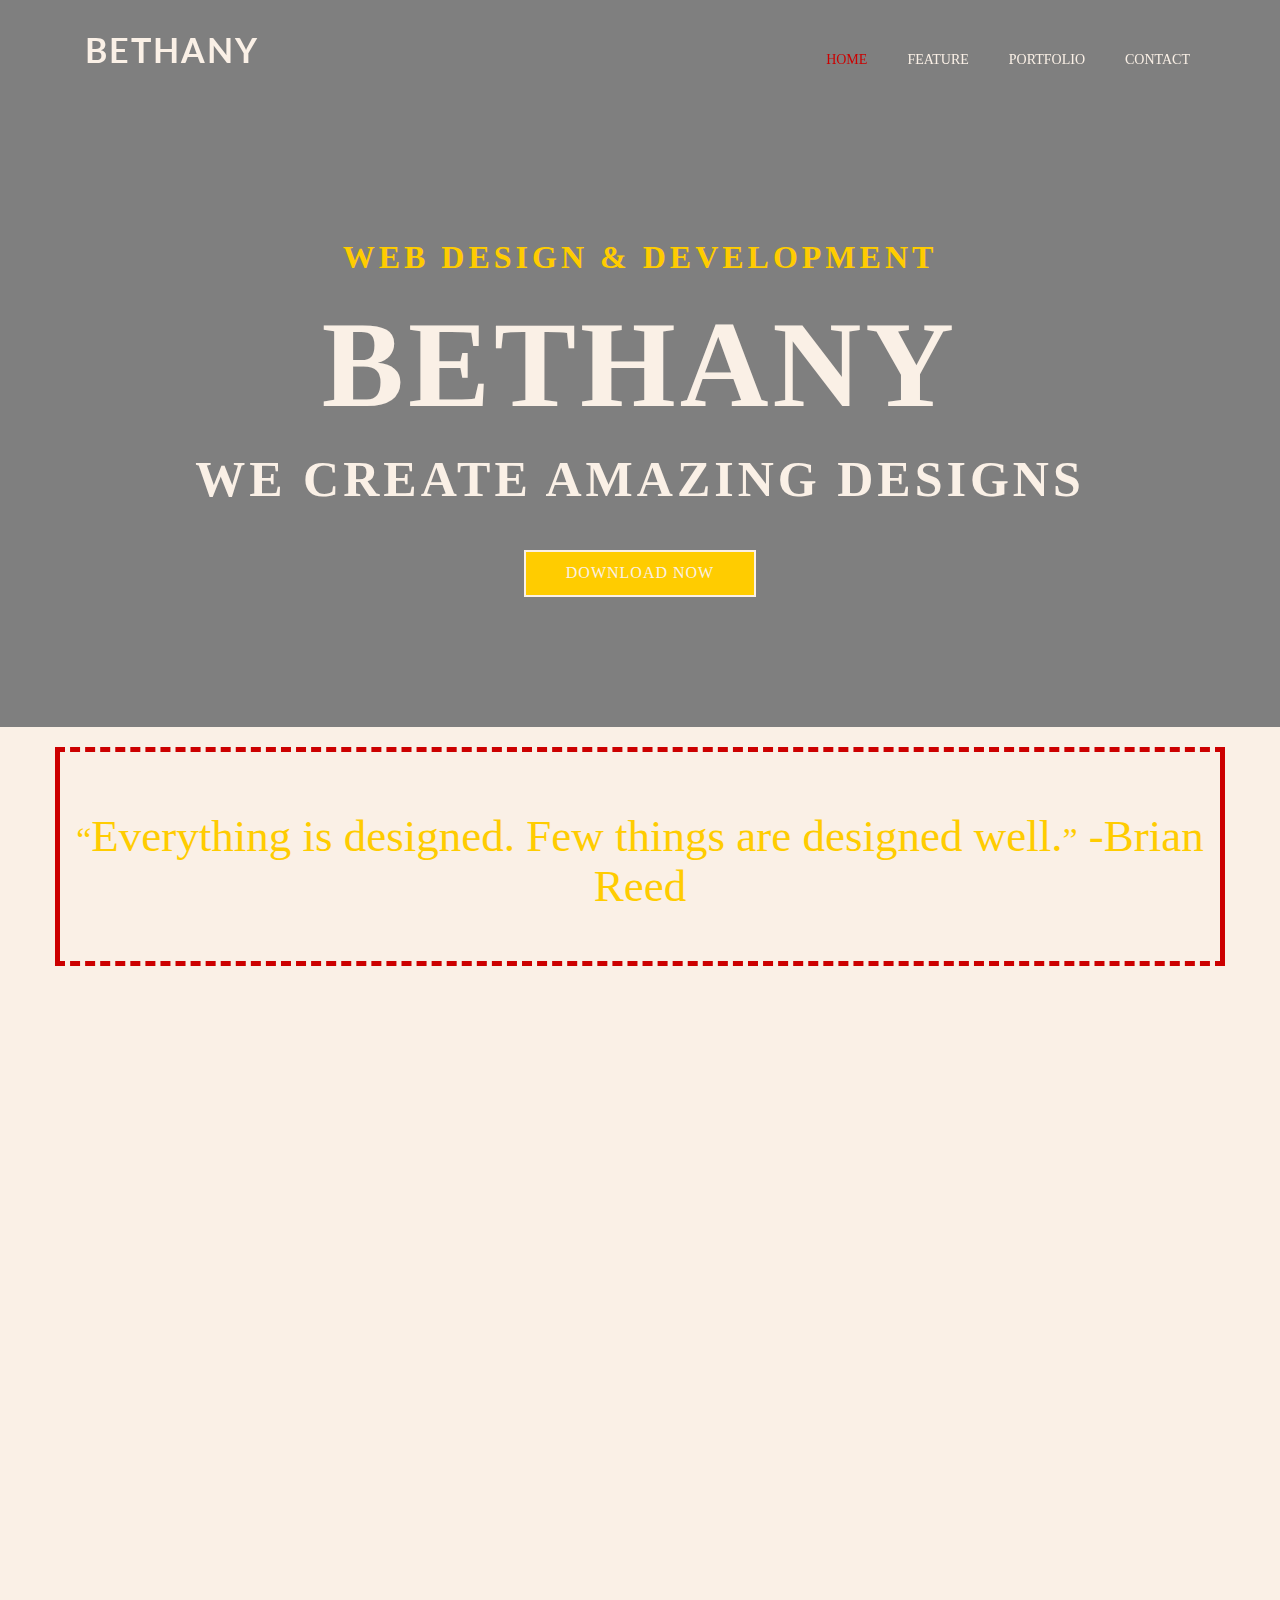
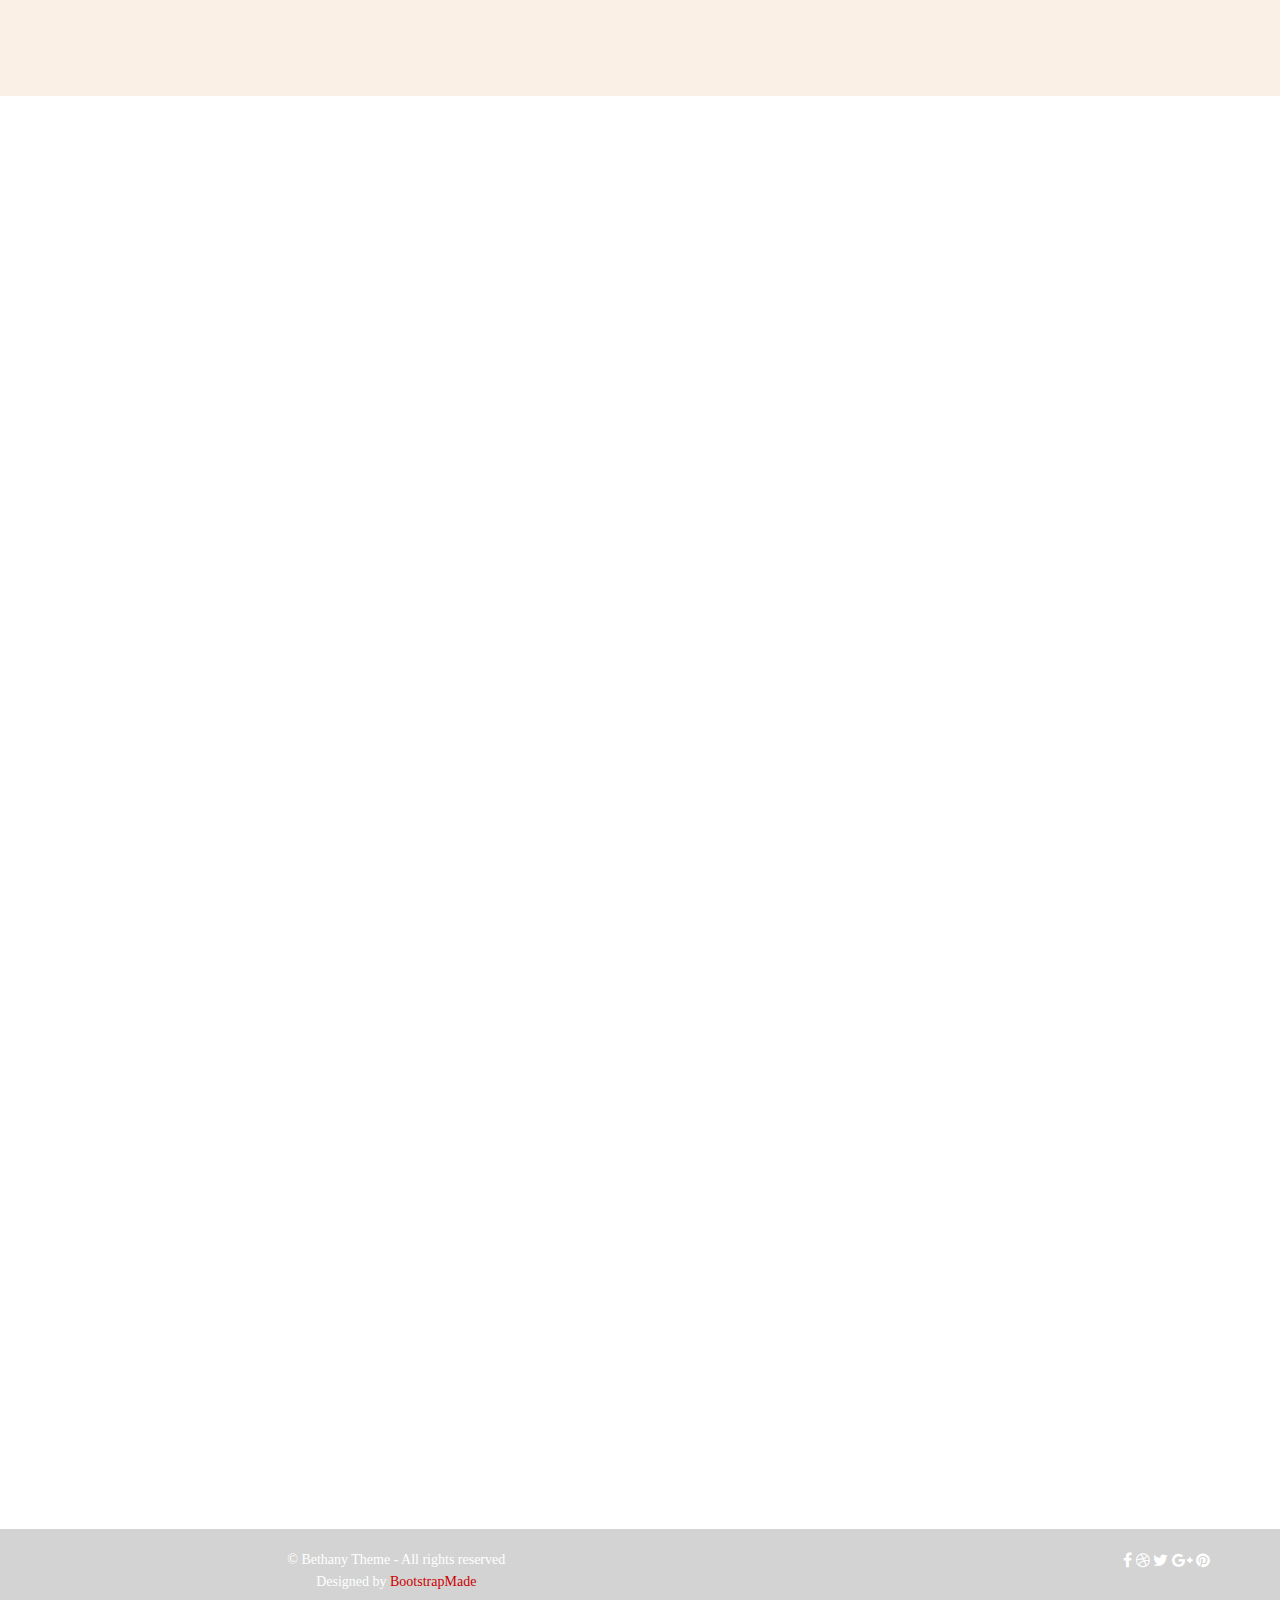
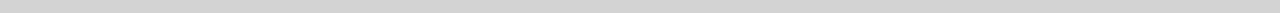
<file: Bethany/index.html>
<!DOCTYPE html>
<html lang="en">

<head>
  <meta charset="utf-8">
  <meta name="viewport" content="width=device-width, initial-scale=1">
  <title>Bethany Bootstrap Theme</title>
  <meta name="description" content="Free Bootstrap Theme by BootstrapMade.com">
  <meta name="keywords" content="free website templates, free bootstrap themes, free template, free bootstrap, free website template">
  <link href='https://fonts.googleapis.com/css?family=Lato:400,700,300|Open+Sans:400,600,700,300' rel='stylesheet' type='text/css'>
  <link rel="stylesheet" type="text/css" href="css/bootstrap.min.css">
  <link rel="stylesheet" type="text/css" href="css/font-awesome.min.css">
  <link rel="stylesheet" type="text/css" href="css/animate.css">
  <link rel="stylesheet" type="text/css" href="css/style.css">
  <!-- =======================================================
    Theme Name: Bethany
    Theme URL: https://bootstrapmade.com/bethany-free-onepage-bootstrap-theme/
    Author: BootstrapMade.com
    Author URL: https://bootstrapmade.com
  ======================================================= -->
</head>

<body>
  <!--header-->
  <header class="main-header" id="header">
    <div class="bg-color">
      <!--nav-->
      <nav class="nav navbar-default navbar-fixed-top">
        <div class="container">
          <div class="col-md-12">
            <div class="navbar-header">
              <button type="button" class="navbar-toggle collapsed" data-toggle="collapse" data-target="#mynavbar" aria-expanded="false" aria-controls="navbar">
                            <span class="fa fa-bars"></span>
                        </button>
              <a href="index.html" class="navbar-brand">Bethany</a>
            </div>
            <div class="collapse navbar-collapse navbar-right" id="mynavbar">
              <ul class="nav navbar-nav">
                <li class="active"><a href="#header">Home</a></li>
                <li><a href="#feature">Feature</a></li>
                <li><a href="#portfolio">Portfolio</a></li>
                <li><a href="#contact">Contact</a></li>
              </ul>
            </div>
          </div>
        </div>
      </nav>
      <!--/ nav-->
      <div class="container text-center">
        <div class="wrapper wow fadeInUp delay-05s">
          <h2 class="top-title">Web Design & Development</h2>
          <h3 class="title">Bethany</h3>
          <h4 class="sub-title">We Create amazing designs</h4>
          <button type="submit" class="btn btn-submit">Download Now</button>
        </div>
      </div>
    </div>
  </header>
  <!--/ header-->
  <!---->
  <section id="cta-1">
    <div class="container">
      <div class="row">
        <div class="cta-info text-center">
          <h3><span class="dec-tec">“</span>Everything is designed. Few things are designed well.<span class="dec-tec">”</span> -Brian Reed</h3>
        </div>
      </div>
    </div>
  </section>
  <!---->
  <!---->
  <section id="feature" class="section-padding">
    <div class="container">
      <div class="row">
        <div class="col-md-3 wow fadeInLeft delay-05s">
          <div class="section-title">
            <h2 class="head-title">Features</h2>
            <hr class="botm-line">
            <p class="sec-para">Lorem ipsum dolor sit amet, consectetur adipiscing elit, sed do eiusmod tempor incididunt ut labore et dolore magna aliqua..</p>
          </div>
        </div>
        <div class="col-md-9">
          <div class="col-md-6 wow fadeInRight delay-02s">
            <div class="icon">
              <i class="fa fa-paint-brush"></i>
            </div>
            <div class="icon-text">
              <h3 class="txt-tl">Easy to Learn and Design</h3>
              <p class="txt-para">Lorem ipsum dolor sit amet, consectetur adipiscing elit. Vestibulum id ligula felis euismod semper. </p>
            </div>
          </div>
          <div class="col-md-6 wow fadeInRight delay-02s">
            <div class="icon">
              <i class="fa fa-cogs"></i>
            </div>
            <div class="icon-text">
              <h3 class="txt-tl">Bootstrap 3.3.2</h3>
              <p class="txt-para">Lorem ipsum dolor sit amet, consectetur adipiscing elit. Vestibulum id ligula felis euismod semper. </p>
            </div>
          </div>
          <div class="col-md-6 wow fadeInRight delay-04s">
            <div class="icon">
              <i class="fa fa-mobile"></i>
            </div>
            <div class="icon-text">
              <h3 class="txt-tl">Responsive Design</h3>
              <p class="txt-para">Lorem ipsum dolor sit amet, consectetur adipiscing elit. Vestibulum id ligula felis euismod semper. </p>
            </div>
          </div>
          <div class="col-md-6 wow fadeInRight delay-04s">
            <div class="icon">
              <i class="fa fa-desktop"></i>
            </div>
            <div class="icon-text">
              <h3 class="txt-tl">No Coding, No Shortcodes</h3>
              <p class="txt-para">Lorem ipsum dolor sit amet, consectetur adipiscing elit. Vestibulum id ligula felis euismod semper. </p>
            </div>
          </div>
          <div class="col-md-6 wow fadeInRight delay-06s">
            <div class="icon">
              <i class="fa fa-lightbulb-o"></i>
            </div>
            <div class="icon-text">
              <h3 class="txt-tl">High Coversion</h3>
              <p class="txt-para">Lorem ipsum dolor sit amet, consectetur adipiscing elit. Vestibulum id ligula felis euismod semper. </p>
            </div>
          </div>
          <div class="col-md-6 wow fadeInRight delay-06s">
            <div class="icon">
              <i class="fa fa-clock-o"></i>
            </div>
            <div class="icon-text">
              <h3 class="txt-tl">Save Tons of Time</h3>
              <p class="txt-para">Lorem ipsum dolor sit amet, consectetur adipiscing elit. Vestibulum id ligula felis euismod semper. </p>
            </div>
          </div>
        </div>
      </div>
    </div>
  </section>
  <!---->
  <section class="section-padding parallax bg-image-2 section wow fadeIn delay-08s" id="cta-2">
    <div class="container">
      <div class="row">
        <div class="col-md-8">
          <div class="cta-txt">
            <h3>Subscribe For Updates</h3>
            <p>Join our 1000+ subscribers and get access to the latest tools, freebies, product announcements and much more!</p>
          </div>
        </div>
        <div class="col-md-4 text-center">
          <a href="#" class="btn btn-submit">Subscribe Now</a>
        </div>
      </div>
    </div>
  </section>
  <!---->
  <!---->
  <section class="section-padding wow fadeInUp delay-02s" id="portfolio">
    <div class="container">
      <div class="row">
        <div class="col-md-3 col-sm-12">
          <div class="section-title">
            <h2 class="head-title">Portfolio</h2>
            <hr class="botm-line">
            <p class="sec-para">Lorem ipsum dolor sit amet, consectetur adipiscing elit, sed do eiusmod tempor incididunt ut labore et dolore magna aliqua..</p>
          </div>
        </div>
        <div class="col-md-9 col-sm-12">
          <div class="col-md-4 col-sm-6 padding-right-zero">
            <div class="portfolio-box design">
              <img src="img/port01.jpg" alt="" class="img-responsive">
            </div>
          </div>
          <div class="col-md-4 col-sm-6 padding-right-zero">
            <div class="portfolio-box design">
              <img src="img/port02.jpg" alt="" class="img-responsive">
            </div>
          </div>
          <div class="col-md-4 col-sm-6 padding-right-zero">
            <div class="portfolio-box design">
              <img src="img/port03.jpg" alt="" class="img-responsive">
            </div>
          </div>
          <div class="col-md-4 col-sm-6 padding-right-zero">
            <div class="portfolio-box design">
              <img src="img/port04.jpg" alt="" class="img-responsive">
            </div>
          </div>
          <div class="col-md-4 col-sm-6 padding-right-zero">
            <div class="portfolio-box design">
              <img src="img/port05.jpg" alt="" class="img-responsive">
            </div>
          </div>
          <div class="col-md-4 col-sm-6 padding-right-zero">
            <div class="portfolio-box design">
              <img src="img/port06.jpg" alt="" class="img-responsive">
            </div>
          </div>
        </div>
      </div>
    </div>
  </section>
  <!---->
  <!---->
  <section class="section-padding wow fadeInUp delay-05s" id="contact">
    <div class="container">
      <div class="row white">
        <div class="col-md-8 col-sm-12">
          <div class="section-title">
            <h2 class="head-title black">Contact Us</h2>
            <hr class="botm-line">
            <p class="sec-para black">Lorem ipsum dolor sit amet, consectetur adipiscing elit, sed do eiusmod tempor incididunt ut labore et dolore magna aliqua..</p>
          </div>
        </div>
        <div class="col-md-12 col-sm-12">
          <div class="col-md-4 col-sm-6" style="padding-left:0px;">
            <h3 class="cont-title">Email Us</h3>
            <div id="sendmessage">Your message has been sent. Thank you!</div>
            <div id="errormessage"></div>
            <div class="contact-info">
              <form action="" method="post" role="form" class="contactForm">
                <div class="form-group">
                  <input type="text" name="name" class="form-control" id="name" placeholder="Your Name" data-rule="minlen:4" data-msg="Please enter at least 4 chars" />
                  <div class="validation"></div>
                </div>
                <div class="form-group">
                  <input type="email" class="form-control" name="email" id="email" placeholder="Your Email" data-rule="email" data-msg="Please enter a valid email" />
                  <div class="validation"></div>
                </div>

                <div class="form-group">
                  <input type="text" class="form-control" name="subject" id="subject" placeholder="Subject" data-rule="minlen:4" data-msg="Please enter at least 8 chars of subject" />
                  <div class="validation"></div>
                </div>

                <div class="form-group">
                  <textarea class="form-control" name="message" rows="5" data-rule="required" data-msg="Please write something for us" placeholder="Message"></textarea>
                  <div class="validation"></div>
                </div>
                <button type="submit" class="btn btn-send">Send</button>
              </form>
            </div>

          </div>
          <div class="col-md-4 col-sm-6">
            <h3 class="cont-title">Visit Us</h3>
            <div class="location-info">
              <p class="white"><span aria-hidden="true" class="fa fa-map-marker"></span>Via Principe Amedeo 9, Torino, Italy</p>
              <p class="white"><span aria-hidden="true" class="fa fa-phone"></span>Phone: 0039 333 12 68 347</p>
              <p class="white"><span aria-hidden="true" class="fa fa-envelope"></span>Email: <a href="" class="link-dec">hi@yourdomain.com</a></p>
            </div>
          </div>
          <div class="col-md-4">
            <div class="contact-icon-container hidden-md hidden-sm hidden-xs">
              <span aria-hidden="true" class="fa fa-envelope-o"></span>
            </div>
          </div>
        </div>
      </div>
    </div>
  </section>
  <!---->
  <!---->
  <footer class="" id="footer">
    <div class="container">
      <div class="row">
        <div class="col-sm-7 footer-copyright">
          © Bethany Theme - All rights reserved
          <div class="credits">
            <!--
              All the links in the footer should remain intact.
              You can delete the links only if you purchased the pro version.
              Licensing information: https://bootstrapmade.com/license/
              Purchase the pro version with working PHP/AJAX contact form: https://bootstrapmade.com/buy/?theme=Bethany
            -->
            Designed by <a href="https://bootstrapmade.com/">BootstrapMade</a>
          </div>
        </div>
        <div class="col-sm-5 footer-social">
          <div class="pull-right hidden-xs hidden-sm">
            <a href="#"><i class="fa fa-facebook"></i></a>
            <a href="#"><i class="fa fa-dribbble"></i></a>
            <a href="#"><i class="fa fa-twitter"></i></a>
            <a href="#"><i class="fa fa-google-plus"></i></a>
            <a href="#"><i class="fa fa-pinterest"></i></a>
          </div>
        </div>
      </div>
    </div>
  </footer>
  <!---->
  <!--contact ends-->
  <script src="js/jquery.min.js"></script>
  <script src="js/jquery.easing.min.js"></script>
  <script src="js/bootstrap.min.js"></script>
  <script src="js/wow.js"></script>
  <script src="js/custom.js"></script>
  <script src="contactform/contactform.js"></script>

</body>
</html>
</file>
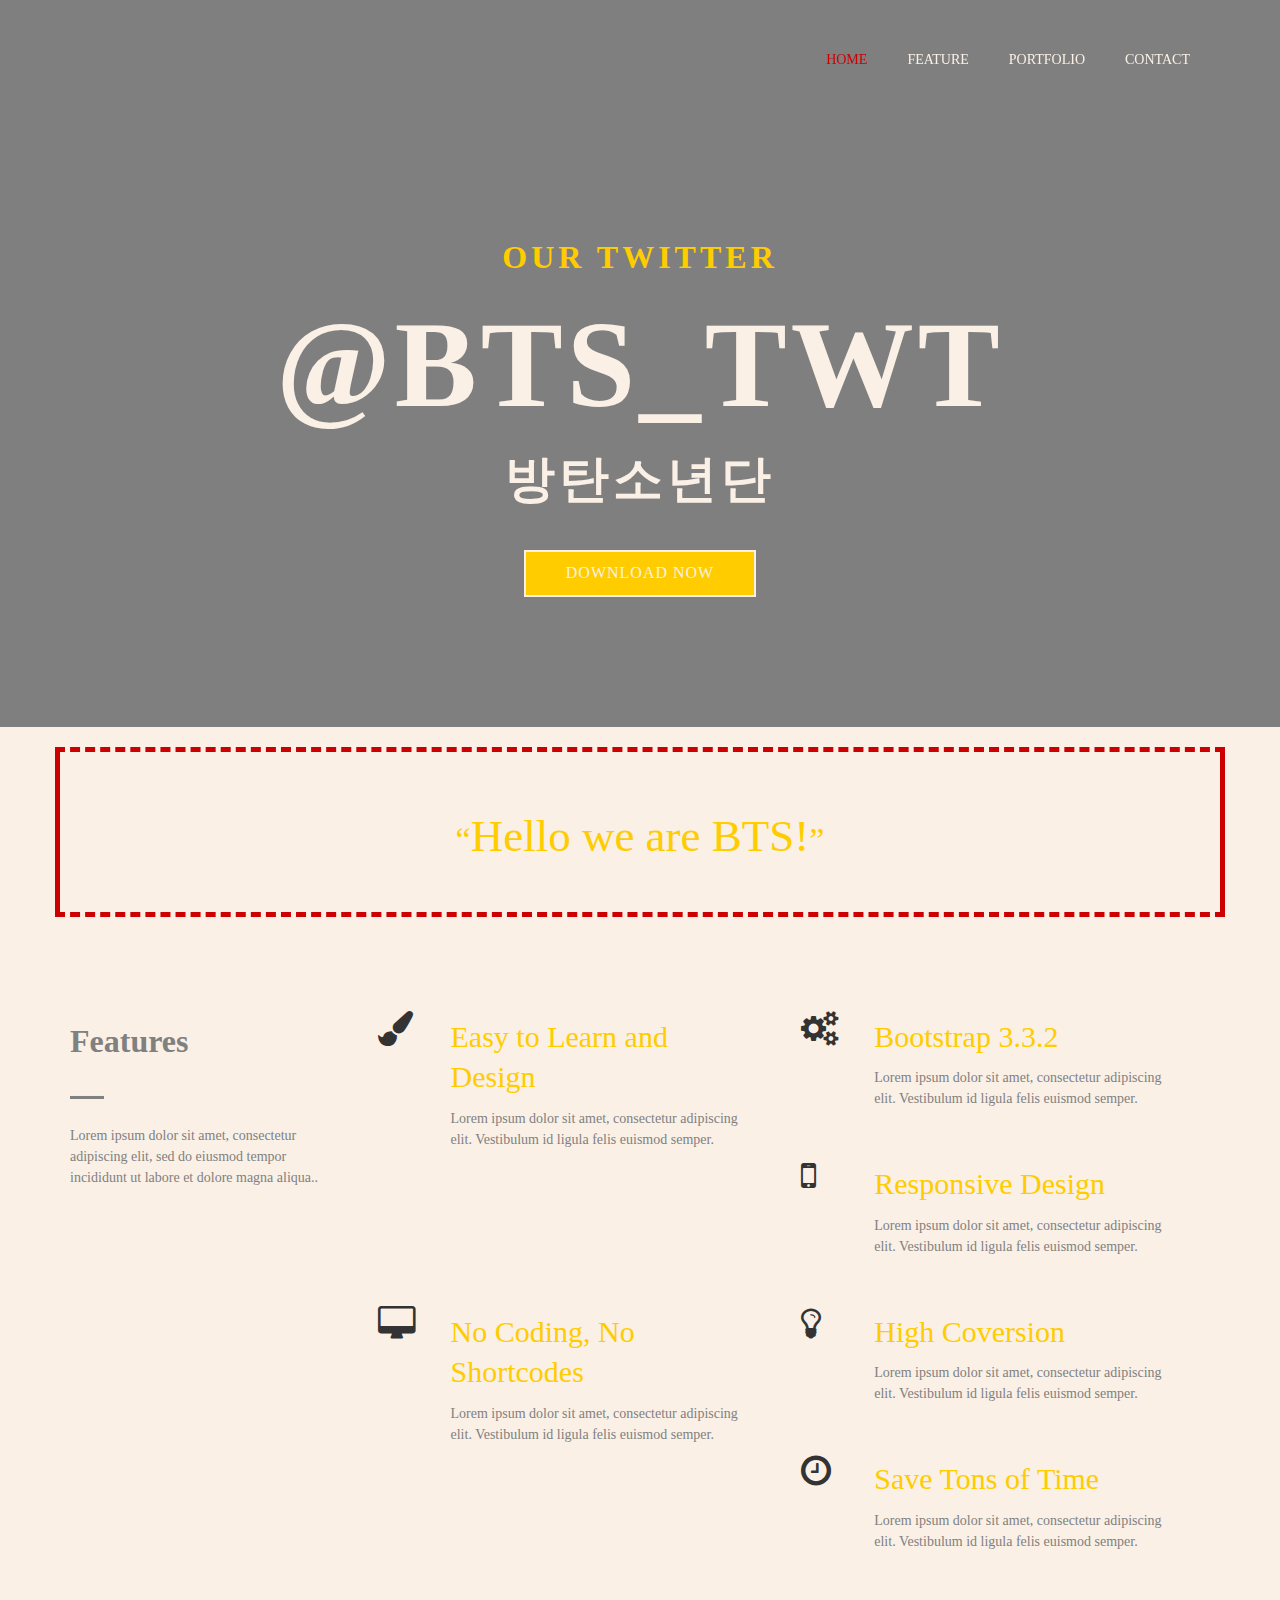
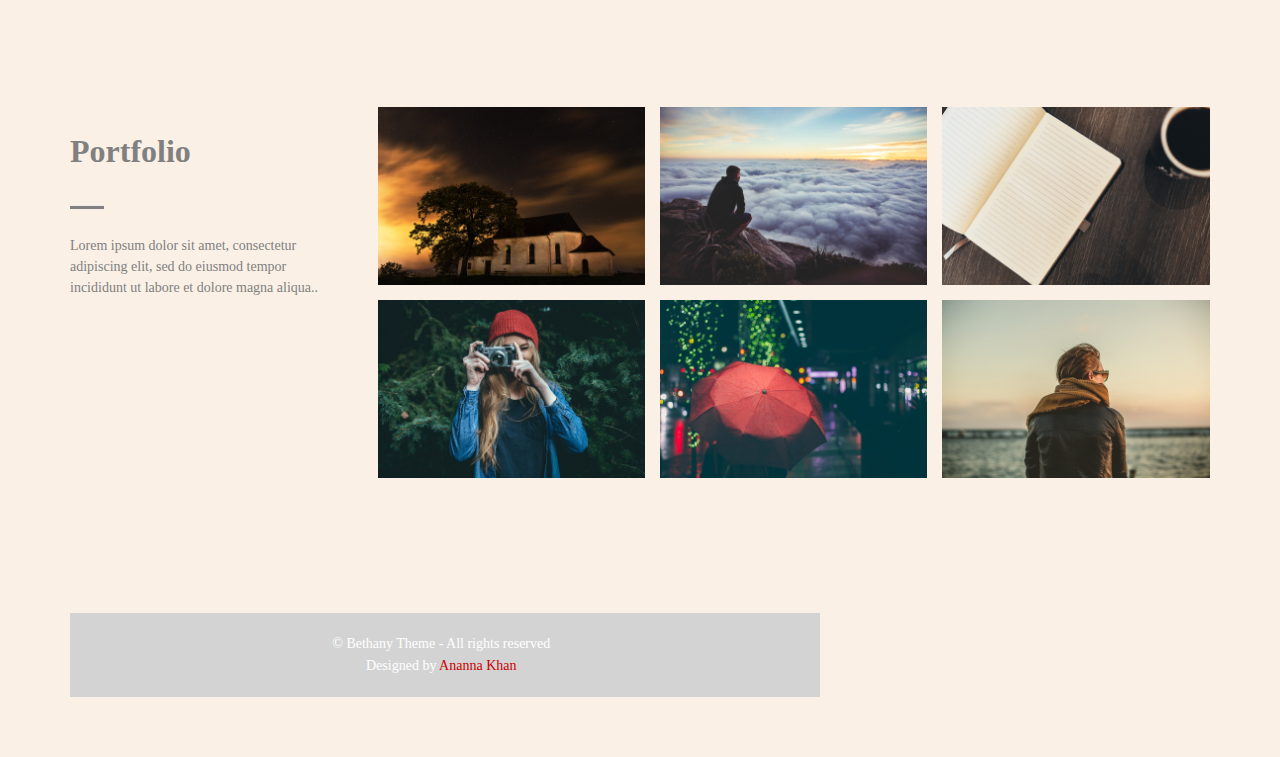
<file: Bethany/AKindex.html>
<!DOCTYPE html>
<html lang="en">

<head>
  <meta charset="utf-8">
  <meta name="viewport" content="width=device-width, initial-scale=1">
  <title>BTSxTwitter</title>
  <meta name="description" content="Free Bootstrap Theme by BootstrapMade.com">
  <meta name="keywords" content="free website templates, free bootstrap themes, free template, free bootstrap, free website template">
  <link href='https://fonts.googleapis.com/css?family=Lato:400,700,300|Open+Sans:400,600,700,300' rel='stylesheet' type='text/css'>
  <link rel="stylesheet" type="text/css" href="css/bootstrap.min.css">
  <link rel="stylesheet" type="text/css" href="css/font-awesome.min.css">
  <link rel="stylesheet" type="text/css" href="css/animate.css">
  <link rel="stylesheet" type="text/css" href="css/style.css">

</head>

<body>
  <!--header-->
  <header class="main-header" id="header">
    <div class="bg-color">
      <!--nav-->
      <nav class="nav navbar-default navbar-fixed-top">
        <div class="container">
          <div class="col-md-12">
            <div class="navbar-header">
              <button type="button" class="navbar-toggle collapsed" data-toggle="collapse" data-target="#mynavbar" aria-expanded="false" aria-controls="navbar">
                            <span class="fa fa-bars"></span>
                        </button>
             
            </div>
            <div class="collapse navbar-collapse navbar-right" id="mynavbar">
              <ul class="nav navbar-nav">
                <li class="active"><a href="#header">Home</a></li>
                <li><a href="#feature">Feature</a></li>
                <li><a href="#portfolio">Portfolio</a></li>
                <li><a href="#contact">Contact</a></li>
              </ul>
            </div>
          </div>
        </div>
      </nav>
      <!--/ nav-->
      <div class="container text-center">
        <div class="wrapper wow fadeInUp delay-05s">
          <h2 class="top-title">Our Twitter</h2>
          <h3 class="title">@BTS_twt</h3>
          <h4 class="sub-title">방탄소년단</h4>
          <button type="submit" class="btn btn-submit">Download Now</button>
        </div>
      </div>
    </div>
  </header>
  <!--/ header-->
  <!---->
  <section id="cta-1">
    <div class="container">
      <div class="row">
        <div class="cta-info text-center">
          <h3><span class="dec-tec">“</span>Hello we are BTS!<span class="dec-tec">”</span></h3>
        </div>
      </div>
    </div>
  </section>
  <!---->
  <!---->
  <section id="feature" class="section-padding">
    <div class="container">
      <div class="row">
        <div class="col-md-3 wow fadeInLeft delay-05s">
          <div class="section-title">
            <h2 class="head-title">Features</h2>
            <hr class="botm-line">
            <p class="sec-para">Lorem ipsum dolor sit amet, consectetur adipiscing elit, sed do eiusmod tempor incididunt ut labore et dolore magna aliqua..</p>
          </div>
        </div>
        <div class="col-md-9">
          <div class="col-md-6 wow fadeInRight delay-02s">
            <div class="icon">
              <i class="fa fa-paint-brush"></i>
            </div>
            <div class="icon-text">
              <h3 class="txt-tl">Easy to Learn and Design</h3>
              <p class="txt-para">Lorem ipsum dolor sit amet, consectetur adipiscing elit. Vestibulum id ligula felis euismod semper. </p>
            </div>
          </div>
          <div class="col-md-6 wow fadeInRight delay-02s">
            <div class="icon">
              <i class="fa fa-cogs"></i>
            </div>
            <div class="icon-text">
              <h3 class="txt-tl">Bootstrap 3.3.2</h3>
              <p class="txt-para">Lorem ipsum dolor sit amet, consectetur adipiscing elit. Vestibulum id ligula felis euismod semper. </p>
            </div>
          </div>
          <div class="col-md-6 wow fadeInRight delay-04s">
            <div class="icon">
              <i class="fa fa-mobile"></i>
            </div>
            <div class="icon-text">
              <h3 class="txt-tl">Responsive Design</h3>
              <p class="txt-para">Lorem ipsum dolor sit amet, consectetur adipiscing elit. Vestibulum id ligula felis euismod semper. </p>
            </div>
          </div>
          <div class="col-md-6 wow fadeInRight delay-04s">
            <div class="icon">
              <i class="fa fa-desktop"></i>
            </div>
            <div class="icon-text">
              <h3 class="txt-tl">No Coding, No Shortcodes</h3>
              <p class="txt-para">Lorem ipsum dolor sit amet, consectetur adipiscing elit. Vestibulum id ligula felis euismod semper. </p>
            </div>
          </div>
          <div class="col-md-6 wow fadeInRight delay-06s">
            <div class="icon">
              <i class="fa fa-lightbulb-o"></i>
            </div>
            <div class="icon-text">
              <h3 class="txt-tl">High Coversion</h3>
              <p class="txt-para">Lorem ipsum dolor sit amet, consectetur adipiscing elit. Vestibulum id ligula felis euismod semper. </p>
            </div>
          </div>
          <div class="col-md-6 wow fadeInRight delay-06s">
            <div class="icon">
              <i class="fa fa-clock-o"></i>
            </div>
            <div class="icon-text">
              <h3 class="txt-tl">Save Tons of Time</h3>
              <p class="txt-para">Lorem ipsum dolor sit amet, consectetur adipiscing elit. Vestibulum id ligula felis euismod semper. </p>
            </div>
          </div>
        </div>
      </div>
    </div>
  </section>
  <!---->
  <!---->
  <section class="section-padding wow fadeInUp delay-02s" id="portfolio">
    <div class="container">
      <div class="row">
        <div class="col-md-3 col-sm-12">
          <div class="section-title">
            <h2 class="head-title">Portfolio</h2>
            <hr class="botm-line">
            <p class="sec-para">Lorem ipsum dolor sit amet, consectetur adipiscing elit, sed do eiusmod tempor incididunt ut labore et dolore magna aliqua..</p>
          </div>
        </div>
        <div class="col-md-9 col-sm-12">
          <div class="col-md-4 col-sm-6 padding-right-zero">
            <div class="portfolio-box design">
              <img src="img/port01.jpg" alt="" class="img-responsive">
            </div>
          </div>
          <div class="col-md-4 col-sm-6 padding-right-zero">
            <div class="portfolio-box design">
              <img src="img/port02.jpg" alt="" class="img-responsive">
            </div>
          </div>
          <div class="col-md-4 col-sm-6 padding-right-zero">
            <div class="portfolio-box design">
              <img src="img/port03.jpg" alt="" class="img-responsive">
            </div>
          </div>
          <div class="col-md-4 col-sm-6 padding-right-zero">
            <div class="portfolio-box design">
              <img src="img/port04.jpg" alt="" class="img-responsive">
            </div>
          </div>
          <div class="col-md-4 col-sm-6 padding-right-zero">
            <div class="portfolio-box design">
              <img src="img/port05.jpg" alt="" class="img-responsive">
            </div>
          </div>
          <div class="col-md-4 col-sm-6 padding-right-zero">
            <div class="portfolio-box design">
              <img src="img/port06.jpg" alt="" class="img-responsive">
            </div>
          </div>
        </div>
      </div>
    </div>
  </section>
  <!---->
  <!---->
  <section class="section-padding wow fadeInUp delay-05s" id="contact">
    <div class="container">
      <div class="row white">
        <div class="col-md-8 col-sm-12">
          <div class="section-title">
            
  <footer class="" id="footer">
    <div class="container">
      <div class="row">
        <div class="col-sm-7 footer-copyright">
          © Bethany Theme - All rights reserved
          <div class="credits">
            <!--
              All the links in the footer should remain intact.
              You can delete the links only if you purchased the pro version.
              Licensing information: https://bootstrapmade.com/license/
              Purchase the pro version with working PHP/AJAX contact form: https://bootstrapmade.com/buy/?theme=Bethany
            -->
            Designed by <a href="https://bootstrapmade.com/">Ananna Khan</a>
          </div>
        </div>
        <div class="col-sm-5 footer-social">
        </div>
      </div>
    </div>
  </footer>
  <!---->
  <!--contact ends-->

</body>
</html>
</file>
<file: Bethany/css/style.css>
/*
    Theme Name: Bethany
    Theme URL: https://bootstrapmade.com/bethany-free-onepage-bootstrap-theme/
    Author: BootstrapMade.com
    Author URL: https://bootstrapmade.com
*/

body, h4, h2 {
  line-height: 1.5;
  font-family: 'Noto Serif KR';
}

ol, ul {
  list-style: none;
}

blockquote, q {
  quotes: none;
}

blockquote:before, blockquote:after, q:before, q:after {
  content: '';
  content: none;
}

table {
  border-collapse: collapse;
  border-spacing: 0;
}

.section-padding {
  padding: 60px 0px;
}

h1, h5, h6 {
	font-family: 'Noto Serif KR';
}

h3 {
	font-family: 'Noto Serif KR';
	color:  #ffcc00;
}


/**media Queries**/

.navbar-default {
  background-color: transparent;
}

.main-header {
  background: url('https://hashtaglegend.com/storage/app/media/2018%20Articles/December%202018/BTS.jpg') no-repeat;
  background-size: cover;
  min-height: 610px;
}

.main-header h2 {
  margin-top: 13%;
}

.bg-color {
  background-color: RGBA(0, 0, 0, 0.5);
  min-height: 610px;
}

.nav>li>a {
  padding: 0px;
}

.navbar-brand {
  padding: 0px;
  height: inherit;
  font-family: 'Lato', sans-serif;
}

.navbar-default .navbar-brand {
  color: #FAF0E6;
  font-size: 34px;
  text-transform: uppercase;
  font-weight: 700;
  letter-spacing: 2px;
}







.navbar-default .navbar-nav>.active>a, .navbar-default .navbar-nav>.active>a:focus, .navbar-default .navbar-nav>.active>a:hover {
  color: #cc0000;
  text-transform: uppercase;
	background-color: transparent;
}







.navbar-default .navbar-nav>li>a {
  color: #FAF0E6;
  padding: 10px 20px;
  text-transform: uppercase;
	background-color: transparent;
}

.navbar-default .navbar-nav>li>a:hover, .navbar-default .navbar-nav>li>a:focus {
  color: #cc0000;
}

.navbar-fixed-top {
  padding: 40px 0;
  transition: all 0.5s;
}

@media (max-width: 768px) {
	.navbar-collapse {
		background: rgba(0, 0, 0, 0.8);
		border-top: 0;
	}
}

.top-nav-collapse {
  background: rgba(0, 0, 0, 0.8);
  padding: 25px 0;
}

.wrapper {
  padding: 90px 0px 130px;
}






.top-title {
  z-index: 5;
  font-size: 32px;
  font-weight: 700;
  color:  #ffcc00;
  line-height: 38px;
  letter-spacing: 4px;
  opacity: 1;
  text-transform: uppercase;
}






.sub-title {
  font-size: 50px;
  font-weight: 700;
  color: #FAF0E6;
  line-height: 71px;
  letter-spacing: 4px;
  opacity: 1;
  text-transform: uppercase;
}

.title {
  font-size: 123px;
  font-weight: 700;
  color: #FAF0E6;
  line-height: 88px;
  letter-spacing: 4px;
  opacity: 1;
  text-transform: uppercase;
  padding: 25px 0px;
}







.btn-submit {
  background: #ffcc00;
  border: 0px;
  display: inline-block;
  font-size: 16px;
  text-transform: uppercase;
  padding: 10px 40px;
  font-weight: normal;
  border-radius: 0px;
  letter-spacing: 1px;
  color: #FAF0E6;
  position: relative;
  overflow: hidden;
  -webkit-transition: all 0.4s ease-in-out;
  -moz-transition: all 0.4s ease-in-out;
  -o-transition: all 0.4s ease-in-out;
  -ms-transition: all 0.4s ease-in-out;
  transition: all 0.4s ease-in-out;
  margin-top: 25px;
  border: 2px solid #FAF0E6;
}






.btn-submit:hover {
  background: #cc0000;
}

/****/

#cta-1 {
  padding: 20px 0px;
  background:#FAF0E6;
}







.cta-info {
  border: 5px #cc0000;
  border-style: dashed solid;
  padding: 40px 0px;
}






.cta-info h3 {
  font-size: 45px;
}

.dec-tec {
  font-size: 34px;
}

/****/









#feature {
  background-color: #FAF0E6;
}











.head-title {
  color: grey;
  font-size: 32px;
  font-weight: 700;
}





.botm-line {
  background-color: grey;
  width: 34px;
  height: 3px;
  display: inline-block;
}





.section-title:hover .botm-line {
  width: 70px;
  /* For Safari 3.1 to 6.0 */
  -webkit-transition-property: width;
  -webkit-transition-duration: 2s;
  -webkit-transition-timing-function: linear;
  -webkit-transition-delay: 1s;
  /* Standard syntax */
  transition-property: width;
  transition-duration: 2s;
  transition-timing-function: linear;
  transition-delay: 1s;
}

p {
  color: grey;
}

.icon {
  position: relative;
  height: 48px;
  width: 48px;
  float: left;
  margin-top: 14px;
  margin-bottom: 20px;
}

.icon i {
  font-size: 35px;
}

.icon-text {
  margin-left: 73px;
  padding: 0px 25px 25px 0px;
}

h3.txt-tl {
  font-size: 30px;
  line-height: 1.35;
}

/****/

.parallax {
  background-attachment: fixed;
  background-repeat: repeat-y;
  background-position: center center;
}

.bg-image-2 {
  background: url('../img/cta-banner.jpg') no-repeat center fixed;
  -webkit-background-size: 100% auto;
  -moz-background-size: 100% auto;
  -o-background-size: 100% auto;
  background-size: 100% auto;
  -webkit-background-size: cover;
  -moz-background-size: cover;
  -o-background-size: cover;
  background-size: cover;
}

.section {
  position: relative;
  padding: 88px 0 67px 0;
  display: block;
}

.cta-txt h3 {
  font-size: 32px;
  margin-bottom: 10px;
  font-weight: 700;
  color: #fff;
}

.cta-txt p {
  color: #fff;
}

/****/

.portfolio-box {
  margin-bottom: 15px;
}



#portfolio {
	background-color: #FAF0E6;
}

.padding-right-zero {
  padding-right: 0px;
}

#contact {
  background-color: #FAF0E6;
}

.validation {
  color: red;
  display: none;
  margin: 0 0 20px;
  font-weight: 400;
  font-size: 13px;
}

#sendmessage {
  color: green;
  border: 1px solid green;
  display: none;
  text-align: center;
  padding: 15px;
  font-weight: 600;
  margin-bottom: 15px;
}

#errormessage {
  color: red;
  display: none;
  border: 1px solid red;
  text-align: center;
  padding: 15px;
  font-weight: 600;
  margin-bottom: 15px;
}

#sendmessage.show, #errormessage.show, .show {
  display: block;
}

.black {
  color: #000 !important;
  font-weight: 600;
}

.btn-send {
  border-radius: 0px;
  color: #000;
  background-color: #cc0000;
}










a, a:hover {
  color: #cc0000;
}








.cont-title {
  font-size: 24px;
  padding: 15px 0px;
}

.location-info p span {
  display: inline-block;
}

.location-info p span {
  width: 40px;
  font-size: 24px;
  color: #666;
  vertical-align: middle;
}

.location-info p {
  margin-bottom: 5px;
}

.location-info p {
  font-size: 18px;
  line-height: 32px;
  color: #000;
}

.contact-icon-container {
  position: absolute;
  top: -38px;
  right: 0;
  padding-right: 20px;
  font-size: 320px;
  color: #555;
  line-height: 300px;
  -ms-transform: rotate(20deg);
  -moz-transform: rotate(20deg);
  -webkit-transform: rotate(20deg);
  transform: rotate(20deg);
}

/****/

#footer {
  background-color: lightgrey;
  padding: 20px 30px;
}

.footer-copyright {
  color: white;
  line-height: 22px;
  text-align: center;
}

.footer-social {
  float: center;
}

.footer-social a {
  font-size: 16px;
  color: white;
}

.link-dec, .link-dec:hover {
  color: white;
}

/****/

@media (min-width: 451px) and (max-width: 900px) {
  .section-title {
    margin-bottom: 15px;
  }
}

@media (min-width: 20px) and (max-width: 450px) {
  .navbar-toggle:hover, .navbar-toggle {
    background-color: #fff;
    color: #000;
  }
  .navbar-toggle {
    margin-top: 0px;
  }
  .navbar-default .navbar-nav>li>a {
    text-align: center;
  }
  .navbar-default .navbar-nav>.active>a, .navbar-default .navbar-nav>.active>a:focus, .navbar-default .navbar-nav>.active>a:hover, .navbar-default .navbar-nav>li>a:hover, .navbar-default .navbar-nav>li>a:focus {
  }
  .top-title {
    font-size: 25px;
  }
  .title {
    font-size: 50px;
  }
  .sub-title {
    font-size: 30px;
  }
  .footer-copyright {
    text-align: center;
  }
  .padding-right-zero {
    padding-right: 15px;
  }
  .section-title {
    margin-bottom: 15px;
  }
  .cta-txt h3 {
    font-size: 28px;
  }
  body {
    font-size: 14px;
  }
  h3.txt-tl {
    font-size: 20px;
  }
}

/****/
</file>
